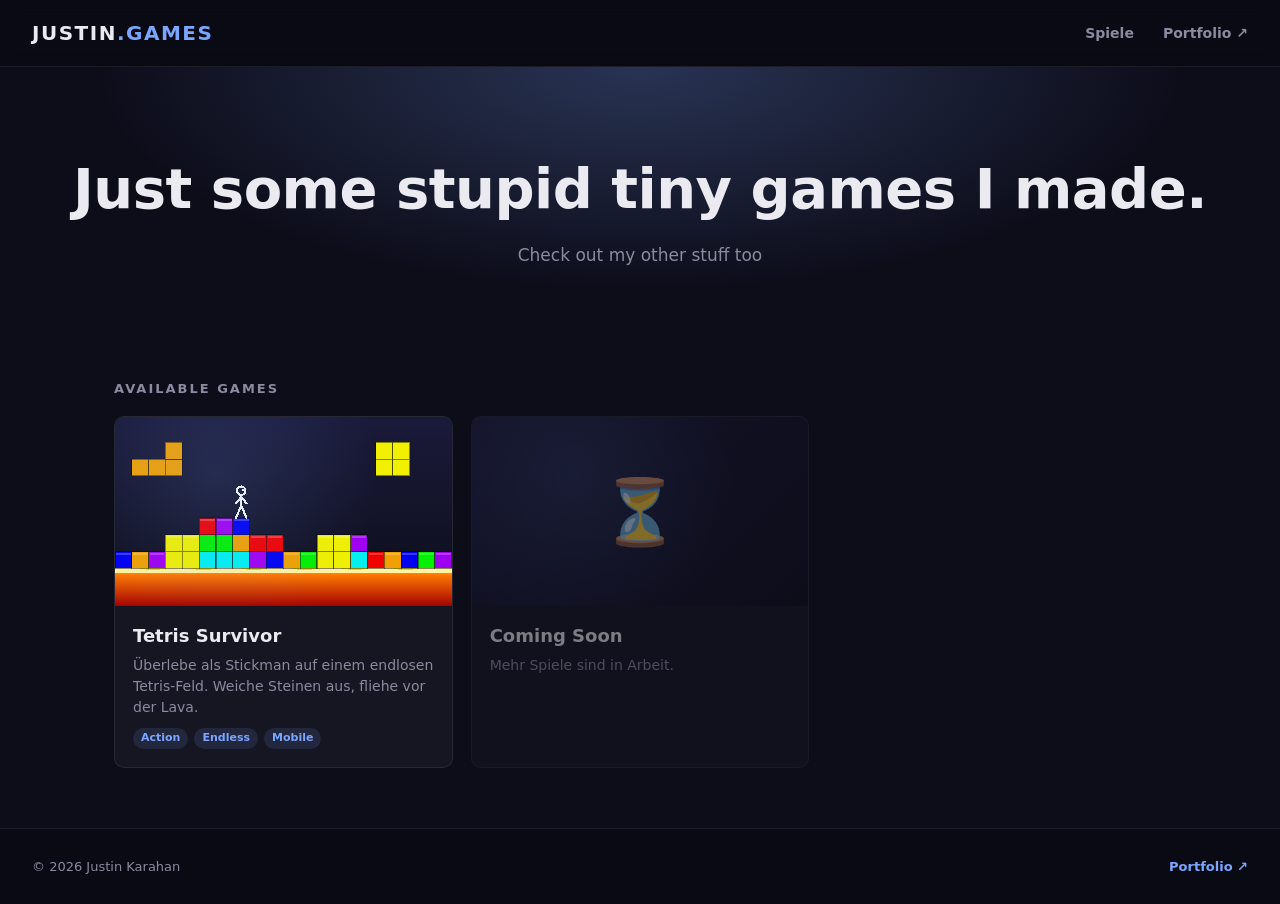
<file: index.html>
<!DOCTYPE html>
<html lang="de">
<head>
<meta charset="utf-8">
<meta name="viewport" content="width=device-width, initial-scale=1">
<title>Justin's Game Launcher</title>
<link rel="stylesheet" href="styles.css">
<script src="config.js"></script>
</head>
<body>

<header>
  <a href="./" class="brand">JUSTIN<span>.GAMES</span></a>
  <nav>
    <a href="#games">Spiele</a>
    <a id="portfolioHeader" href="#" target="_blank" rel="noopener">Portfolio ↗</a>
  </nav>
</header>

<section class="hero">
  <h1>Just some stupid tiny games I made.</h1>
  <p>Check out my other stuff too</p>
</section>

<main>
  <div class="section-title" id="games">Available games</div>
  <div class="games">
    <a class="game-card" href="games/tetris-survivor/index.html">
      <div class="thumb">
        <svg viewBox="0 0 320 180" xmlns="http://www.w3.org/2000/svg" preserveAspectRatio="xMidYMid slice" shape-rendering="crispEdges">
          <defs>
            <linearGradient id="bg" x1="0" y1="0" x2="0" y2="1">
              <stop offset="0%" stop-color="#1a1a3a"/>
              <stop offset="100%" stop-color="#0d0d1a"/>
            </linearGradient>
            <linearGradient id="lava" x1="0" y1="0" x2="0" y2="1">
              <stop offset="0%" stop-color="#ffea00"/>
              <stop offset="15%" stop-color="#ff7a00"/>
              <stop offset="100%" stop-color="#a30000"/>
            </linearGradient>
          </defs>
          <rect width="320" height="180" fill="url(#bg)"/>

          <!-- Lava am unteren Rand -->
          <rect x="0" y="144" width="320" height="36" fill="url(#lava)"/>
          <path d="M0,144 Q12,141 24,144 T48,144 T72,144 T96,144 T120,144 T144,144 T168,144 T192,144 T216,144 T240,144 T264,144 T288,144 T312,144 L320,144 L320,148 L0,148 Z" fill="#fff2a0"/>

          <!-- Tetris-Terrain -->
          <g stroke="rgba(0,0,0,0.45)" stroke-width="1">
            <rect x="0"   y="128" width="16" height="16" fill="#0000f0"/>
            <rect x="16"  y="128" width="16" height="16" fill="#f0a000"/>
            <rect x="32"  y="128" width="16" height="16" fill="#a000f0"/>
            <rect x="48"  y="128" width="16" height="16" fill="#f0f000"/>
            <rect x="48"  y="112" width="16" height="16" fill="#f0f000"/>
            <rect x="64"  y="128" width="16" height="16" fill="#f0f000"/>
            <rect x="64"  y="112" width="16" height="16" fill="#f0f000"/>
            <rect x="80"  y="128" width="16" height="16" fill="#00f0f0"/>
            <rect x="80"  y="112" width="16" height="16" fill="#00f000"/>
            <rect x="80"  y="96"  width="16" height="16" fill="#f00000"/>
            <rect x="96"  y="128" width="16" height="16" fill="#00f0f0"/>
            <rect x="96"  y="112" width="16" height="16" fill="#00f000"/>
            <rect x="96"  y="96"  width="16" height="16" fill="#a000f0"/>
            <rect x="112" y="128" width="16" height="16" fill="#00f0f0"/>
            <rect x="112" y="112" width="16" height="16" fill="#f0a000"/>
            <rect x="112" y="96"  width="16" height="16" fill="#0000f0"/>
            <rect x="128" y="128" width="16" height="16" fill="#a000f0"/>
            <rect x="128" y="112" width="16" height="16" fill="#f00000"/>
            <rect x="144" y="128" width="16" height="16" fill="#0000f0"/>
            <rect x="144" y="112" width="16" height="16" fill="#f00000"/>
            <rect x="160" y="128" width="16" height="16" fill="#f0a000"/>
            <rect x="176" y="128" width="16" height="16" fill="#00f000"/>
            <rect x="192" y="128" width="16" height="16" fill="#f0f000"/>
            <rect x="192" y="112" width="16" height="16" fill="#f0f000"/>
            <rect x="208" y="128" width="16" height="16" fill="#f0f000"/>
            <rect x="208" y="112" width="16" height="16" fill="#f0f000"/>
            <rect x="224" y="128" width="16" height="16" fill="#00f0f0"/>
            <rect x="224" y="112" width="16" height="16" fill="#a000f0"/>
            <rect x="240" y="128" width="16" height="16" fill="#f00000"/>
            <rect x="256" y="128" width="16" height="16" fill="#f0a000"/>
            <rect x="272" y="128" width="16" height="16" fill="#0000f0"/>
            <rect x="288" y="128" width="16" height="16" fill="#00f000"/>
            <rect x="304" y="128" width="16" height="16" fill="#a000f0"/>
          </g>

          <!-- Highlights oben auf jedem Block -->
          <g fill="rgba(255,255,255,0.22)">
            <rect x="1"   y="129" width="14" height="2"/>
            <rect x="17"  y="129" width="14" height="2"/>
            <rect x="33"  y="129" width="14" height="2"/>
            <rect x="49"  y="113" width="14" height="2"/>
            <rect x="65"  y="113" width="14" height="2"/>
            <rect x="81"  y="97"  width="14" height="2"/>
            <rect x="97"  y="97"  width="14" height="2"/>
            <rect x="113" y="97"  width="14" height="2"/>
            <rect x="129" y="113" width="14" height="2"/>
            <rect x="145" y="113" width="14" height="2"/>
            <rect x="161" y="129" width="14" height="2"/>
            <rect x="177" y="129" width="14" height="2"/>
            <rect x="193" y="113" width="14" height="2"/>
            <rect x="209" y="113" width="14" height="2"/>
            <rect x="225" y="113" width="14" height="2"/>
            <rect x="241" y="129" width="14" height="2"/>
            <rect x="257" y="129" width="14" height="2"/>
            <rect x="273" y="129" width="14" height="2"/>
            <rect x="289" y="129" width="14" height="2"/>
            <rect x="305" y="129" width="14" height="2"/>
          </g>

          <!-- Fallender L-Stein oben links -->
          <g stroke="rgba(0,0,0,0.45)" stroke-width="1">
            <rect x="16" y="40" width="16" height="16" fill="#f0a000"/>
            <rect x="32" y="40" width="16" height="16" fill="#f0a000"/>
            <rect x="48" y="40" width="16" height="16" fill="#f0a000"/>
            <rect x="48" y="24" width="16" height="16" fill="#f0a000"/>
          </g>

          <!-- Fallender O-Stein oben rechts -->
          <g stroke="rgba(0,0,0,0.45)" stroke-width="1">
            <rect x="248" y="24" width="16" height="16" fill="#f0f000"/>
            <rect x="264" y="24" width="16" height="16" fill="#f0f000"/>
            <rect x="248" y="40" width="16" height="16" fill="#f0f000"/>
            <rect x="264" y="40" width="16" height="16" fill="#f0f000"/>
          </g>

          <!-- Stickman steht auf Spitze des Stapels -->
          <g stroke="#f1f5f9" stroke-width="2" stroke-linecap="round" fill="none">
            <line x1="120" y1="84" x2="115" y2="96"/>
            <line x1="120" y1="84" x2="125" y2="96"/>
            <line x1="120" y1="84" x2="120" y2="76"/>
            <line x1="120" y1="76" x2="115" y2="82"/>
            <line x1="120" y1="76" x2="125" y2="82"/>
            <circle cx="120" cy="70" r="4"/>
          </g>
          <circle cx="121.5" cy="69.5" r="1.2" fill="#f1f5f9"/>
        </svg>
      </div>
      <div class="body">
        <h3>Tetris Survivor</h3>
        <p>Überlebe als Stickman auf einem endlosen Tetris-Feld. Weiche Steinen aus, fliehe vor der Lava.</p>
        <div class="tags">
          <span class="tag">Action</span>
          <span class="tag">Endless</span>
          <span class="tag">Mobile</span>
        </div>
      </div>
    </a>

    <div class="game-card coming-soon">
      <div class="thumb">⏳</div>
      <div class="body">
        <h3>Coming Soon</h3>
        <p>Mehr Spiele sind in Arbeit.</p>
      </div>
    </div>
  </div>
</main>

<footer>
  <div>© <span id="year"></span> Justin Karahan</div>
  <div>
    <a id="portfolioFooter" href="#" target="_blank" rel="noopener">Portfolio ↗</a>
  </div>
</footer>

<script>
  document.getElementById('year').textContent = new Date().getFullYear();
  const cfg = window.LAUNCHER_CONFIG || {};
  const url = cfg.PORTFOLIO_URL || '#';
  document.getElementById('portfolioHeader').href = url;
  document.getElementById('portfolioFooter').href = url;
</script>

</body>
</html>
</file>
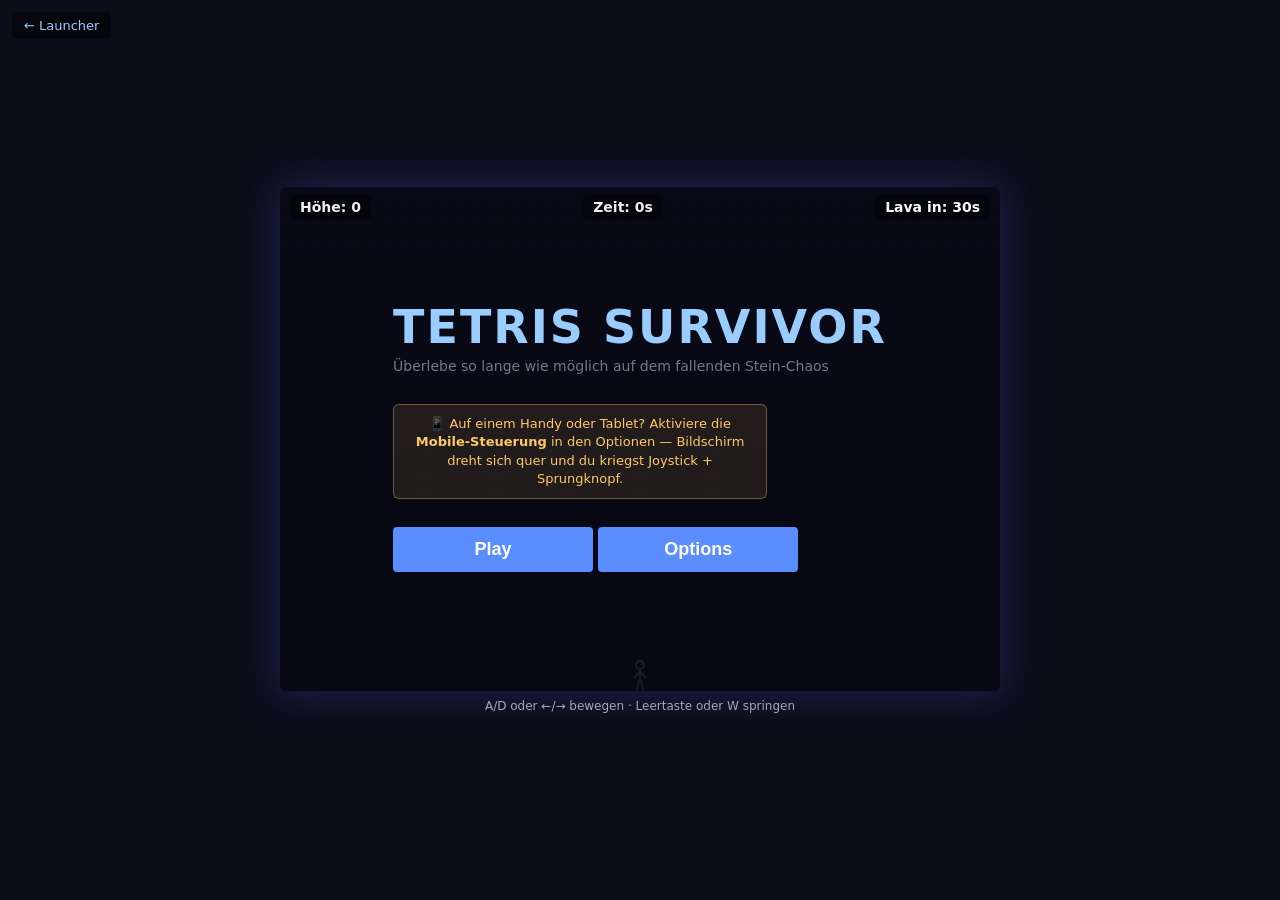
<file: games/tetris-survivor/index.html>
<!DOCTYPE html>
<html lang="de">
<head>
<meta charset="utf-8">
<meta name="viewport" content="width=device-width, initial-scale=1, user-scalable=no">
<title>Tetris Survivor</title>
<script src="../../config.js"></script>
<style>
  html, body { margin:0; padding:0; background:#0d0d1a; color:#eee; font-family: -apple-system, system-ui, sans-serif; overflow:hidden; height:100%; }
  body { display:flex; align-items:center; justify-content:center; flex-direction:column; }
  #wrap { position:relative; }
  canvas { display:block; background:#13132a; box-shadow:0 0 40px rgba(80,120,255,0.25); border-radius:6px; image-rendering: pixelated; }
  #hud { position:absolute; top:8px; left:10px; right:10px; display:flex; justify-content:space-between; font-size:14px; font-weight:600; text-shadow:0 1px 2px #000; pointer-events:none; }
  #hud .stat { background:rgba(0,0,0,0.4); padding:4px 10px; border-radius:4px; }
  #over { position:absolute; inset:0; display:none; align-items:center; justify-content:center; flex-direction:column; background:rgba(0,0,0,0.85); border-radius:6px; padding:20px; box-sizing:border-box; overflow:auto; }
  #over.show { display:flex; }
  #over h1 { font-size:38px; margin:6px 0; color:#ff5577; }
  #over p { font-size:16px; margin:3px 0; }
  button { margin-top:10px; padding:9px 20px; font-size:14px; font-weight:600; cursor:pointer; background:#5a8dff; color:#fff; border:none; border-radius:4px; }
  button:hover { background:#7aa6ff; }
  #help { margin-top:8px; font-size:12px; color:#aab; }
  #backLink { position:fixed; top:12px; left:12px; color:#9cf; text-decoration:none; font-size:13px; background:rgba(0,0,0,0.5); padding:6px 12px; border-radius:4px; z-index:100; }
  #backLink:hover { color:#fff; background:rgba(0,0,0,0.7); }
  .boardStatus { font-size:11px; color:#778; margin-top:4px; text-align:center; }
  .boardStatus.online { color:#7af; }
  .boardStatus.offline { color:#fa5; }
  #nameForm { display:none; margin:8px 0; }
  #nameForm input { padding:6px 10px; font-size:14px; border-radius:4px; border:1px solid #444; background:#1c1c30; color:#fff; }
  .boards { display:flex; gap:18px; margin-top:14px; }
  .board { background:rgba(255,255,255,0.05); border-radius:6px; padding:10px 14px; min-width:230px; }
  .board h3 { margin:0 0 6px 0; font-size:14px; color:#9cf; letter-spacing:0.5px; text-transform:uppercase; }
  .board table { border-collapse:collapse; font-size:12px; width:100%; }
  .board td { padding:2px 6px; }
  .board tr.you td { color:#ffd166; font-weight:700; }
  .board td.rank { color:#888; width:18px; text-align:right; }
  .board td.score { text-align:right; color:#7af; font-variant-numeric: tabular-nums; }
  .board td.date { color:#778; font-size:11px; text-align:right; }
  /* Start- und Optionsmenü */
  #menu { position:absolute; inset:0; display:flex; align-items:center; justify-content:center; flex-direction:column; background:rgba(8,8,20,0.92); border-radius:6px; padding:30px; box-sizing:border-box; }
  #menu.hide { display:none; }
  #menu h1 { font-size:46px; margin:0 0 4px 0; color:#9cf; letter-spacing:2px; }
  #menu .subtitle { color:#778; margin-bottom:30px; font-size:14px; }
  #menu .menuBtn { width:200px; padding:12px 24px; font-size:18px; margin:6px 0; }
  #optionsPane { display:none; flex-direction:column; align-items:center; }
  #optionsPane.show { display:flex; }
  #menuMain.hide { display:none; }
  .opt { display:flex; align-items:center; gap:10px; margin:8px 0; font-size:15px; }
  .opt input[type=checkbox] { width:18px; height:18px; cursor:pointer; }
  /* Mobile-Steuerung */
  #mobileControls { position:absolute; inset:0; pointer-events:none; display:none; }
  #mobileControls.show { display:block; }
  #joystick { position:absolute; bottom:20px; left:20px; width:120px; height:120px; border-radius:50%; background:rgba(255,255,255,0.08); border:2px solid rgba(255,255,255,0.18); pointer-events:auto; touch-action:none; }
  #joyKnob { position:absolute; left:50%; top:50%; width:54px; height:54px; margin-left:-27px; margin-top:-27px; border-radius:50%; background:rgba(120,170,255,0.55); border:2px solid rgba(255,255,255,0.4); pointer-events:none; }
  #jumpBtn { position:absolute; bottom:30px; right:30px; width:100px; height:100px; border-radius:50%; background:rgba(255,180,80,0.35); border:3px solid rgba(255,200,100,0.7); color:#fff; font-size:36px; display:flex; align-items:center; justify-content:center; pointer-events:auto; touch-action:none; user-select:none; font-weight:700; }
  #jumpBtn:active, #jumpBtn.active { background:rgba(255,180,80,0.65); }
  /* Mobile-Hint im Startscreen */
  .mobile-hint { background:rgba(255,200,100,0.10); border:1px solid rgba(255,200,100,0.35); color:#ffc864; padding:10px 16px; border-radius:6px; margin:0 0 22px 0; font-size:13px; max-width:340px; text-align:center; line-height:1.4; }
  /* Mobile-Layout: Canvas füllt die Höhe, Controls liegen im Totraum links/rechts */
  body.mobile-mode { height:100vh; height:100dvh; overflow:hidden; }
  body.mobile-mode #wrap { position:fixed; inset:0; width:auto; display:flex; align-items:center; justify-content:center; }
  body.mobile-mode canvas { display:block; box-shadow:none; border-radius:0; }
  body.mobile-mode #help { display:none; }
  body.mobile-mode #backLink { top:6px; left:6px; font-size:11px; padding:4px 8px; }
  body.mobile-mode #mobileControls { position:fixed; inset:0; pointer-events:none; z-index:60; }
  body.mobile-mode #joystick { width:110px; height:110px; bottom:14px; left:14px; }
  body.mobile-mode #jumpBtn { width:90px; height:90px; bottom:18px; right:18px; }
  body.mobile-mode #menu { padding:16px; }
  body.mobile-mode #menu h1 { font-size:30px; margin:0; }
  body.mobile-mode #menu .subtitle { margin-bottom:14px; }
  body.mobile-mode .mobile-hint { font-size:12px; padding:8px 12px; margin-bottom:14px; }
  body.mobile-mode #menu .menuBtn { width:160px; padding:8px 18px; font-size:15px; margin:4px 0; }
</style>
</head>
<body>
<a id="backLink" href="../../index.html">← Launcher</a>
<div id="wrap">
  <canvas id="game"></canvas>
  <div id="mobileControls">
    <div id="joystick"><div id="joyKnob"></div></div>
    <div id="jumpBtn">⤴</div>
  </div>
  <div id="menu">
    <div id="menuMain">
      <h1>TETRIS SURVIVOR</h1>
      <div class="subtitle">Überlebe so lange wie möglich auf dem fallenden Stein-Chaos</div>
      <div class="mobile-hint">📱 Auf einem Handy oder Tablet? Aktiviere die <b>Mobile-Steuerung</b> in den Optionen — Bildschirm dreht sich quer und du kriegst Joystick + Sprungknopf.</div>
      <button class="menuBtn" id="btnPlay">Play</button>
      <button class="menuBtn" id="btnOptions">Options</button>
    </div>
    <div id="optionsPane">
      <h1 style="font-size:32px;">Optionen</h1>
      <label class="opt"><input type="checkbox" id="optMobile"> Mobile-Steuerung (Joystick + Sprungknopf)</label>
      <button class="menuBtn" id="btnBack">Zurück</button>
    </div>
  </div>
  <div id="hud">
    <div class="stat">Höhe: <span id="height">0</span></div>
    <div class="stat">Zeit: <span id="time">0</span>s</div>
    <div class="stat" id="lavaStat">Lava in: 30s</div>
  </div>
  <div id="over">
    <h1 id="overTitle">Zerquetscht!</h1>
    <p>Erreichte Höhe: <b><span id="finalHeight"></span></b> Blöcke</p>
    <p>Überlebt: <b><span id="finalTime"></span></b> Sekunden</p>
    <form id="nameForm" onsubmit="return saveName(event)">
      <p style="color:#ffd166;">Neuer Highscore! Name eingeben:</p>
      <input id="nameInput" maxlength="12" autocomplete="off" placeholder="Spielername" required>
      <button type="submit">Speichern</button>
    </form>
    <div class="boards">
      <div class="board">
        <h3>Top 10 — Höhe</h3>
        <table id="boardHeight"></table>
        <div class="boardStatus" id="statusHeight">Lade…</div>
      </div>
      <div class="board">
        <h3>Top 10 — Zeit</h3>
        <table id="boardTime"></table>
        <div class="boardStatus" id="statusTime">Lade…</div>
      </div>
    </div>
    <button onclick="location.reload()">Nochmal</button>
  </div>
</div>
<div id="help">A/D oder ←/→ bewegen · Leertaste oder W springen</div>
<script>
const COLS = 40;
const BLOCK = 18;
const ROWS_VISIBLE = 28;
const W = COLS * BLOCK;
const H = ROWS_VISIBLE * BLOCK;
const canvas = document.getElementById('game');
canvas.width = W; canvas.height = H;
const ctx = canvas.getContext('2d');

// World grid: y up, blocks at (col, row). Stored sparsely.
const grid = new Map();
const heights = new Array(COLS).fill(0); // first empty row in column

// Echte Tetrominos in allen Rotationen, mit Standardfarben.
// cells: [dx, dy] mit dy nach oben. Untere Reihe ist dy=0.
const COLORS = {
  I: '#00f0f0', // cyan
  O: '#f0f000', // gelb
  T: '#a000f0', // lila
  L: '#f0a000', // orange
  J: '#0000f0', // blau
  S: '#00f000', // grün
  Z: '#f00000', // rot
};
// Rotationen je Typ. Beim Ziehen aus dem Beutel wird zufällig eine Rotation gewählt.
const ROTATIONS = {
  I: [
    [[0,0],[1,0],[2,0],[3,0]],
    [[0,0],[0,1],[0,2],[0,3]],
  ],
  O: [
    [[0,0],[1,0],[0,1],[1,1]],
  ],
  T: [
    [[0,0],[1,0],[2,0],[1,1]],
    [[0,0],[0,1],[0,2],[1,1]],
    [[1,0],[0,1],[1,1],[2,1]],
    [[1,0],[1,1],[1,2],[0,1]],
  ],
  L: [
    [[0,0],[1,0],[2,0],[2,1]],
    [[0,0],[0,1],[0,2],[1,2]],
    [[0,0],[0,1],[1,1],[2,1]],
    [[0,0],[1,0],[1,1],[1,2]],
  ],
  J: [
    [[0,0],[1,0],[2,0],[0,1]],
    [[0,0],[1,0],[1,1],[1,2]],
    [[2,0],[0,1],[1,1],[2,1]],
    [[0,0],[0,1],[0,2],[1,0]],
  ],
  S: [
    [[0,0],[1,0],[1,1],[2,1]],
    [[1,0],[0,1],[1,1],[0,2]],
  ],
  Z: [
    [[1,0],[2,0],[0,1],[1,1]],
    [[0,0],[0,1],[1,1],[1,2]],
  ],
};
const PIECE_TYPES = ['I','O','T','L','J','S','Z'];

// 7-Bag: erst sind alle 7 Typen drin, gemischt; ist er leer, wird er neu gefüllt.
let bag = [];
function refillBag(){
  bag = PIECE_TYPES.slice();
  for(let i=bag.length-1;i>0;i--){
    const j = Math.floor(Math.random()*(i+1));
    [bag[i],bag[j]] = [bag[j],bag[i]];
  }
}
function drawFromBag(){
  if(bag.length === 0) refillBag();
  return bag.pop();
}
function makePiece(type, rotIdx){
  return { type, cells: ROTATIONS[type][rotIdx], color: COLORS[type] };
}

function pieceWidth(p){ let m=0; for(const c of p.cells) if(c[0]>m) m=c[0]; return m+1; }
function bottomProfile(p){
  const cols={};
  for(const [dx,dy] of p.cells){ if(cols[dx]===undefined||dy<cols[dx]) cols[dx]=dy; }
  return cols;
}

const falling = [];

// Reserved heights = current heights + landing footprint of falling pieces.
function reservedHeights(){
  const h = heights.slice();
  for(const fp of falling){
    for(const [dx,dy] of fp.piece.cells){
      const c = fp.x + dx;
      const top = fp.landY + dy + 1;
      if(top > h[c]) h[c] = top;
    }
  }
  return h;
}

function findPlacementForType(type){
  const rh = reservedHeights();
  const rots = ROTATIONS[type];
  // Zufällige Rotation
  const rotIdx = Math.floor(Math.random()*rots.length);
  const piece = makePiece(type, rotIdx);
  const w = pieceWidth(piece);
  const profile = bottomProfile(piece);

  // Für jede mögliche x-Position: Durchschnittshöhe der bedeckten Spalten.
  // Je niedriger, desto höher die Spawn-Wahrscheinlichkeit.
  const positions = [];
  let maxAvg = 0;
  for(let x=0; x<=COLS-w; x++){
    let sum = 0, count = 0;
    for(const k in profile){ sum += rh[x+(+k)]; count++; }
    const avg = sum/count;
    if(avg > maxAvg) maxAvg = avg;
    positions.push({ x, avg });
  }
  let total = 0;
  for(const p of positions){
    // Gewicht: kubisch in der Differenz zur höchsten Säule → starke Bevorzugung niedriger Spalten
    p.weight = Math.pow(maxAvg - p.avg + 1, 3);
    total += p.weight;
  }
  let r = Math.random()*total;
  let chosen = positions[0];
  for(const p of positions){
    r -= p.weight;
    if(r <= 0){ chosen = p; break; }
  }

  // landY = niedrigste Position, bei der keine Zelle in Terrain eindringt
  let landY = 0;
  for(const k in profile){
    const dx = +k;
    const need = rh[chosen.x+dx] - profile[dx];
    if(need > landY) landY = need;
  }
  return { piece, x: chosen.x, landY };
}

function spawnPiece(){
  const type = drawFromBag();
  const pl = findPlacementForType(type);
  // Spawn well above the highest visible point so it falls through view.
  const topY = Math.max(...heights.map((h,i)=>{
    let m = h;
    for(const fp of falling){
      for(const [dx,dy] of fp.piece.cells){
        if(fp.x+dx===i) m = Math.max(m, fp.landY+dy+1);
      }
    }
    return m;
  })) + 22;
  falling.push({
    piece: pl.piece,
    x: pl.x,
    y: topY,
    landY: pl.landY,
    speed: 0.09 + Math.random()*0.04 + difficultyBoost(),
  });
}

function difficultyBoost(){
  const t = (Date.now()-startTime)/1000;
  return Math.min(0.24, t/300);
}

// Stickman in pixel world coords. y up. y=0 is bottom of world.
const STICK_W = 11;
const STICK_H = 26;
const stick = { x: (COLS/2)*BLOCK, y: 0, vx:0, vy:0, onGround:false, walkPhase:0, facing:1 };

const keys = {};
let jumpQueued = false;
window.addEventListener('keydown', e => {
  const k = e.key.toLowerCase();
  if((k===' '||k==='w'||k==='arrowup') && !e.repeat) jumpQueued = true;
  keys[k] = true;
  if([' ','arrowleft','arrowright','arrowup','arrowdown'].includes(k)) e.preventDefault();
});
window.addEventListener('keyup', e => { keys[e.key.toLowerCase()] = false; });

let cameraY = 0;
let pieceCount = 3;
let gameOver = false;
let started = false;
let endElapsed = 0; // Sekunden bis zum Tod (eingefroren bei Game Over)
let maxHeight = 0;
let startTime = 0;
const LAVA_DELAY = 30; // Sekunden bis Lava erscheint
let lavaY = -200; // Welt-Pixel; startet außerhalb des Bildes

function topmostBlockY(){
  let maxH = 0;
  for(let i=0; i<COLS; i++) if(heights[i] > maxH) maxH = heights[i];
  return maxH * BLOCK;
}

function lavaSpeedAt(elapsed){
  const t = Math.max(0, elapsed - LAVA_DELAY);
  // Basis * 1.65 (vorher) * 1.4 (jetzt nochmal +40%) ≈ 2.31x ursprünglich
  const baseSpeed = (3 + Math.min(7, t/20)) * 5;
  // Wenn Lava sich dem obersten Block nähert: exponentiell ausbremsen.
  // Abstand > 10 Blöcke → volle Geschwindigkeit.
  // Abstand ≤ 5 Blöcke → komplett gestoppt.
  // Dazwischen kubische Abnahme.
  const distPx = topmostBlockY() - lavaY;
  const distBlocks = distPx / BLOCK;
  if(distBlocks >= 10) return baseSpeed;
  if(distBlocks <= 4) return 0;
  const factor = Math.pow((distBlocks - 5) / 5, 3);
  return baseSpeed * factor;
}

function setBlock(c,r,color){
  grid.set(c+','+r, color);
  if(r+1 > heights[c]) heights[c] = r+1;
}

function colTopAt(px){
  // Volle Stapelhöhe — für horizontale Wand-/Step-Up-Prüfung
  const lc = Math.floor((px - STICK_W/2)/BLOCK);
  const rc = Math.floor((px + STICK_W/2 - 0.01)/BLOCK);
  let m = 0;
  for(let c=lc;c<=rc;c++){
    if(c<0||c>=COLS) continue;
    m = Math.max(m, heights[c]*BLOCK);
  }
  return m;
}

// True, wenn die Spieler-Hitbox bei (nx, ny) tatsächlich einen Block überlappt.
// Höhle-bewusst — eine hohe `heights[]` über einer Höhle blockt nicht.
function isBlockedAt(nx, ny){
  const lc = Math.floor((nx - STICK_W/2)/BLOCK);
  const rc = Math.floor((nx + STICK_W/2 - 0.01)/BLOCK);
  const bottomRow = Math.floor((ny + 0.01)/BLOCK);
  const topRow = Math.floor((ny + STICK_H - 0.01)/BLOCK);
  for(let c=lc; c<=rc; c++){
    if(c<0||c>=COLS) continue;
    for(let r=bottomRow; r<=topRow; r++){
      if(grid.has(c+','+r)) return true;
    }
  }
  return false;
}

// Höhle-bewusster Boden: höchster Block-Top, der ≤ Spielerfüße liegt.
// So teleportiert ein neu gelandeter Stein über dem Spieler nicht den Spieler hoch.
function groundUnderAt(px){
  const lc = Math.floor((px - STICK_W/2)/BLOCK);
  const rc = Math.floor((px + STICK_W/2 - 0.01)/BLOCK);
  let m = 0;
  // refRow = höchste Reihe, deren Oberkante ≤ stick.y (mit 2 px Toleranz)
  const refRow = Math.floor((stick.y + 2) / BLOCK) - 1;
  for(let c=lc;c<=rc;c++){
    if(c<0||c>=COLS) continue;
    const startR = Math.min(heights[c] - 1, refRow);
    for(let r=startR; r>=0; r--){
      if(grid.has(c+','+r)){
        const top = (r+1)*BLOCK;
        if(top > m) m = top;
        break;
      }
    }
  }
  return m;
}

// Niedrigste Block-Unterkante (in Pixeln) oberhalb von fromY in den Spalten unter dem Stickman
function ceilingAt(px, fromY){
  const lc = Math.floor((px - STICK_W/2)/BLOCK);
  const rc = Math.floor((px + STICK_W/2 - 0.01)/BLOCK);
  let m = Infinity;
  const startRow = Math.max(0, Math.floor(fromY / BLOCK));
  for(let c=lc;c<=rc;c++){
    if(c<0||c>=COLS) continue;
    for(let r=startRow; r<startRow+40; r++){
      if(grid.has(c+','+r)){
        const bottom = r*BLOCK;
        if(bottom < m) m = bottom;
        break;
      }
    }
  }
  return m;
}

// Decke durch fallende (noch nicht gelandete) Steine — kein Durchspringen mehr.
function fallingPieceCeilingAt(px, fromY){
  const sL = px - STICK_W/2;
  const sR = px + STICK_W/2;
  let m = Infinity;
  for(const fp of falling){
    for(const [dx,dy] of fp.piece.cells){
      const bx = fp.x + dx;
      const bL = bx*BLOCK, bR = (bx+1)*BLOCK;
      if(sL < bR && sR > bL){
        const bottom = (fp.y + dy) * BLOCK;
        if(bottom >= fromY && bottom < m) m = bottom;
      }
    }
  }
  return m;
}

function update(dt){
  if(!started || gameOver) return;
  const elapsed = (Date.now()-startTime)/1000;
  endElapsed = elapsed;
  pieceCount = Math.min(14, 3 + Math.floor(elapsed/9));
  while(falling.length < pieceCount) spawnPiece();

  // Lava
  if(elapsed > LAVA_DELAY){
    lavaY += lavaSpeedAt(elapsed) * dt;
  }
  if(stick.y < lavaY){
    gameOver = true;
    onGameOver('lava');
  }

  let move = 0;
  if(keys['a']||keys['arrowleft']) move -= 1;
  if(keys['d']||keys['arrowright']) move += 1;
  // Mobile-Joystick (überschreibt Tastatur, falls aktiv)
  if(joyActive){
    move = Math.max(-1, Math.min(1, joyValue));
  }
  if(move!==0) stick.facing = move > 0 ? 1 : -1;

  stick.vy -= 1400 * dt;

  // Horizontal mit höhle-bewusster Kollision + Step-Up um max. 1 Block
  const speed = 130;
  let nx = stick.x + move*speed*dt;
  nx = Math.max(STICK_W/2, Math.min(W - STICK_W/2, nx));
  if(!isBlockedAt(nx, stick.y)){
    stick.x = nx;
  } else if(stick.onGround){
    // Versuche bis zu BLOCK+2 px hoch zu treten; springe zur nächsten freien Position
    let stepped = false;
    for(let lift=2; lift<=BLOCK+2; lift++){
      if(!isBlockedAt(nx, stick.y + lift)){
        stick.x = nx;
        stick.y += lift;
        stick.vy = 0;
        stepped = true;
        break;
      }
    }
  }

  // Vertical
  let ny = stick.y + stick.vy * dt;
  // Decken-Hitbox: gelandete Blöcke + fallende Steine (kein Cheesen durch Springen)
  if(stick.vy > 0){
    const ceilStatic = ceilingAt(stick.x, stick.y + STICK_H);
    const ceilFalling = fallingPieceCeilingAt(stick.x, stick.y + STICK_H);
    const ceil = Math.min(ceilStatic, ceilFalling);
    if(ny + STICK_H > ceil){
      ny = ceil - STICK_H;
      stick.vy = 0;
    }
  }
  const ground = groundUnderAt(stick.x);
  if(ny <= ground){
    ny = ground;
    stick.vy = 0;
    stick.onGround = true;
  } else {
    stick.onGround = false;
  }
  stick.y = ny;

  if(stick.onGround && jumpQueued){
    stick.vy = 470;
    stick.onGround = false;
  }
  jumpQueued = false;

  if(move!==0 && stick.onGround) stick.walkPhase += dt * 14;

  // Falling pieces
  for(const fp of falling){
    fp.y -= fp.speed * 60 * dt;
    if(fp.y <= fp.landY){
      fp.y = fp.landY;
      // Crush check: AABB plus "Block landet direkt über dir".
      // Hitbox horizontal leicht verkleinert, damit Kantenberührungen nicht töten.
      // Crush-Hitbox um 10% kleiner pro Achse für mehr Forgiveness
      const CRUSH_PAD_X = 3.55;
      const CRUSH_PAD_Y = 2.2;
      const sL = stick.x - STICK_W/2 + CRUSH_PAD_X;
      const sR = stick.x + STICK_W/2 - CRUSH_PAD_X;
      const sB = stick.y + CRUSH_PAD_Y;
      const sT = stick.y + STICK_H - CRUSH_PAD_Y;
      // "Right above" = die Block-Unterkante sitzt nahe über dem Kopf,
      // ohne dass es noch eine Block-Höhe Spielraum gibt.
      const ABOVE_KILL_RANGE = BLOCK; // 1 Block oberhalb zählt noch als direkt darüber
      for(const [dx,dy] of fp.piece.cells){
        const bx = fp.x + dx, by = fp.landY + dy;
        const bL = bx*BLOCK, bR = (bx+1)*BLOCK, bB = by*BLOCK, bT = (by+1)*BLOCK;
        const horizontalOverlap = sL < bR && sR > bL;
        const aabbOverlap = horizontalOverlap && sB < bT && sT > bB;
        const directlyAbove = horizontalOverlap && bB >= sT && bB - sT <= ABOVE_KILL_RANGE;
        if(aabbOverlap || directlyAbove){
          if(!gameOver){ gameOver = true; onGameOver('crush'); }
        }
      }
      for(const [dx,dy] of fp.piece.cells){
        setBlock(fp.x+dx, fp.landY+dy, fp.piece.color);
      }
      fp._done = true;
    }
  }
  for(let i=falling.length-1;i>=0;i--) if(falling[i]._done) falling.splice(i,1);

  // Track maximale Höhe
  const curH = Math.floor(stick.y/BLOCK);
  if(curH > maxHeight) maxHeight = curH;

  // Camera
  const target = Math.max(0, stick.y - H*0.32 - 4*BLOCK);
  cameraY += (target - cameraY) * Math.min(1, dt*4);

  if(stick.y + STICK_H < cameraY - 50){
    if(!gameOver){ gameOver = true; onGameOver('fall'); }
  }
}

function drawStickman(px, py){
  const cx = px;
  const feetY = py;
  const hipY = feetY - 12;
  const shoulderY = feetY - 20;
  const headCenterY = feetY - 26;
  const phase = stick.walkPhase;
  const air = !stick.onGround;
  const legSwing = air ? 4 : Math.sin(phase)*5;
  const armSwing = air ? -5 : -Math.sin(phase)*5;

  ctx.strokeStyle = '#f1f5f9';
  ctx.lineWidth = 2;
  ctx.lineCap = 'round';
  // legs
  ctx.beginPath();
  ctx.moveTo(cx, hipY); ctx.lineTo(cx - legSwing, feetY);
  ctx.moveTo(cx, hipY); ctx.lineTo(cx + legSwing, feetY);
  ctx.stroke();
  // body
  ctx.beginPath(); ctx.moveTo(cx, hipY); ctx.lineTo(cx, shoulderY); ctx.stroke();
  // arms
  ctx.beginPath();
  ctx.moveTo(cx, shoulderY); ctx.lineTo(cx - armSwing, shoulderY + 6);
  ctx.moveTo(cx, shoulderY); ctx.lineTo(cx + armSwing, shoulderY + 6);
  ctx.stroke();
  // head
  ctx.beginPath();
  ctx.arc(cx, headCenterY, 4, 0, Math.PI*2);
  ctx.stroke();
  ctx.fillStyle = '#f1f5f9';
  ctx.beginPath(); ctx.arc(cx + stick.facing*1.5, headCenterY - 0.5, 1.1, 0, Math.PI*2); ctx.fill();
}

function worldToScreenY(worldYpx){
  return H - (worldYpx - cameraY);
}

function render(){
  // Background
  const grad = ctx.createLinearGradient(0,0,0,H);
  grad.addColorStop(0,'#1a1a3a');
  grad.addColorStop(1,'#0d0d1a');
  ctx.fillStyle = grad;
  ctx.fillRect(0,0,W,H);

  // Faint grid
  ctx.strokeStyle = 'rgba(255,255,255,0.04)';
  ctx.lineWidth = 1;
  const startRow = Math.floor(cameraY / BLOCK);
  for(let r=startRow; r<startRow+ROWS_VISIBLE+2; r++){
    const sy = worldToScreenY(r*BLOCK);
    ctx.beginPath(); ctx.moveTo(0,sy); ctx.lineTo(W,sy); ctx.stroke();
  }
  for(let c=0;c<=COLS;c++){
    const sx = c*BLOCK;
    ctx.beginPath(); ctx.moveTo(sx,0); ctx.lineTo(sx,H); ctx.stroke();
  }

  // Placed blocks
  for(let c=0;c<COLS;c++){
    for(let r=startRow; r<startRow+ROWS_VISIBLE+2; r++){
      const k = c+','+r;
      if(grid.has(k)){
        const sy = worldToScreenY(r*BLOCK) - BLOCK;
        const col = grid.get(k);
        ctx.fillStyle = col;
        ctx.fillRect(c*BLOCK, sy, BLOCK, BLOCK);
        ctx.fillStyle = 'rgba(255,255,255,0.22)';
        ctx.fillRect(c*BLOCK+1, sy+1, BLOCK-2, 2);
        ctx.fillStyle = 'rgba(0,0,0,0.25)';
        ctx.fillRect(c*BLOCK+1, sy+BLOCK-3, BLOCK-2, 2);
        ctx.strokeStyle = 'rgba(0,0,0,0.4)';
        ctx.strokeRect(c*BLOCK+0.5, sy+0.5, BLOCK-1, BLOCK-1);
      }
    }
  }

  // Landing shadows
  for(const fp of falling){
    ctx.fillStyle = 'rgba(255,255,255,0.07)';
    for(const [dx,dy] of fp.piece.cells){
      const bx = fp.x + dx, by = fp.landY + dy;
      const sy = worldToScreenY(by*BLOCK) - BLOCK;
      ctx.fillRect(bx*BLOCK+1, sy+1, BLOCK-2, BLOCK-2);
    }
  }

  // Falling pieces
  for(const fp of falling){
    for(const [dx,dy] of fp.piece.cells){
      const bx = fp.x + dx;
      const by = fp.y + dy;
      const sy = worldToScreenY(by*BLOCK) - BLOCK;
      ctx.fillStyle = fp.piece.color;
      ctx.fillRect(bx*BLOCK, sy, BLOCK, BLOCK);
      ctx.fillStyle = 'rgba(255,255,255,0.3)';
      ctx.fillRect(bx*BLOCK+1, sy+1, BLOCK-2, 2);
      ctx.fillStyle = 'rgba(0,0,0,0.3)';
      ctx.fillRect(bx*BLOCK+1, sy+BLOCK-3, BLOCK-2, 2);
      ctx.strokeStyle = 'rgba(0,0,0,0.45)';
      ctx.strokeRect(bx*BLOCK+0.5, sy+0.5, BLOCK-1, BLOCK-1);
    }
  }

  // Stickman
  drawStickman(stick.x, worldToScreenY(stick.y));

  // Lava
  const lavaScreenY = worldToScreenY(lavaY);
  if(lavaScreenY < H + 40){
    const top = Math.max(0, lavaScreenY);
    const lg = ctx.createLinearGradient(0, top, 0, H);
    lg.addColorStop(0, '#ffea00');
    lg.addColorStop(0.15, '#ff7a00');
    lg.addColorStop(1, '#a30000');
    ctx.fillStyle = lg;
    ctx.fillRect(0, top, W, H - top);
    // Wellige Oberkante
    if(top > 0){
      ctx.fillStyle = '#fff2a0';
      const t = performance.now()/200;
      ctx.beginPath();
      ctx.moveTo(0, top);
      for(let x=0; x<=W; x+=8){
        const wave = Math.sin(x*0.05 + t) * 2 + Math.sin(x*0.13 + t*1.5) * 1.2;
        ctx.lineTo(x, top + wave - 1);
      }
      ctx.lineTo(W, top + 4);
      ctx.lineTo(0, top + 4);
      ctx.closePath();
      ctx.fill();
    }
  }

  // HUD update
  const elapsed = !started ? 0 : (gameOver ? endElapsed : (Date.now()-startTime)/1000);
  document.getElementById('height').textContent = Math.floor(stick.y/BLOCK);
  document.getElementById('time').textContent = Math.floor(elapsed);
  const lavaStat = document.getElementById('lavaStat');
  if(elapsed < LAVA_DELAY){
    lavaStat.textContent = 'Lava in: ' + Math.ceil(LAVA_DELAY - elapsed) + 's';
    lavaStat.style.color = '#fff';
  } else {
    const dist = Math.max(0, Math.floor((stick.y - lavaY)/BLOCK));
    lavaStat.textContent = 'Lava: ' + dist + ' Blöcke entfernt';
    lavaStat.style.color = dist < 5 ? '#ff5577' : '#ffaa55';
  }
}

// === Mobile-Steuerung ===
let joyActive = false;
let joyValue = 0;
let joyTouchId = null;
const joystickEl = document.getElementById('joystick');
const joyKnobEl = document.getElementById('joyKnob');
const jumpBtnEl = document.getElementById('jumpBtn');

function setJoyKnob(dx){
  const max = 40;
  const clamped = Math.max(-max, Math.min(max, dx));
  joyKnobEl.style.transform = 'translate('+clamped+'px, 0)';
}
joystickEl.addEventListener('pointerdown', e => {
  if(joyTouchId !== null) return;
  joyTouchId = e.pointerId;
  joystickEl.setPointerCapture(e.pointerId);
  joyActive = true;
  const rect = joystickEl.getBoundingClientRect();
  const cx = rect.left + rect.width/2;
  const dx = e.clientX - cx;
  joyValue = Math.max(-1, Math.min(1, dx/40));
  setJoyKnob(dx);
  e.preventDefault();
});
joystickEl.addEventListener('pointermove', e => {
  if(e.pointerId !== joyTouchId) return;
  const rect = joystickEl.getBoundingClientRect();
  const cx = rect.left + rect.width/2;
  const dx = e.clientX - cx;
  joyValue = Math.max(-1, Math.min(1, dx/40));
  setJoyKnob(dx);
});
function endJoy(e){
  if(e.pointerId !== joyTouchId) return;
  joyTouchId = null;
  joyActive = false;
  joyValue = 0;
  setJoyKnob(0);
}
joystickEl.addEventListener('pointerup', endJoy);
joystickEl.addEventListener('pointercancel', endJoy);

let jumpBtnHeld = false;
jumpBtnEl.addEventListener('pointerdown', e => {
  if(!jumpBtnHeld){
    jumpBtnHeld = true;
    jumpQueued = true;
    jumpBtnEl.classList.add('active');
  }
  e.preventDefault();
});
function endJump(e){
  jumpBtnHeld = false;
  jumpBtnEl.classList.remove('active');
}
jumpBtnEl.addEventListener('pointerup', endJump);
jumpBtnEl.addEventListener('pointercancel', endJump);
jumpBtnEl.addEventListener('pointerleave', endJump);

// === Optionen ===
const OPT_KEY = 'tetrisSurvivorOpts_v1';
function loadOpts(){
  try { return JSON.parse(localStorage.getItem(OPT_KEY)) || {}; } catch(e){ return {}; }
}
function saveOpts(o){ localStorage.setItem(OPT_KEY, JSON.stringify(o)); }
let opts = loadOpts();
const optMobileEl = document.getElementById('optMobile');
const mobileControlsEl = document.getElementById('mobileControls');
function applyOpts(){
  if(opts.mobile){
    mobileControlsEl.classList.add('show');
    document.body.classList.add('mobile-mode');
  } else {
    mobileControlsEl.classList.remove('show');
    document.body.classList.remove('mobile-mode');
  }
  optMobileEl.checked = !!opts.mobile;
  updateLayout();
}

function updateLayout(){
  if(opts.mobile){
    const vw = window.innerWidth;
    const vh = window.innerHeight;
    // Totraum für Joystick (links) + Sprungknopf (rechts), ca. 130 px je Seite
    const controlSpace = 260;
    const maxW = Math.max(200, vw - controlSpace);
    const aspect = W / H;
    let scale;
    if(maxW / aspect <= vh){
      scale = maxW / W;
    } else {
      scale = vh / H;
    }
    canvas.style.width = (W * scale) + 'px';
    canvas.style.height = (H * scale) + 'px';
  } else {
    canvas.style.width = '';
    canvas.style.height = '';
  }
}
window.addEventListener('resize', updateLayout);
window.addEventListener('orientationchange', updateLayout);
optMobileEl.addEventListener('change', () => {
  opts.mobile = optMobileEl.checked;
  saveOpts(opts);
  applyOpts();
});
applyOpts();

// === Menü ===
const menuEl = document.getElementById('menu');
const menuMainEl = document.getElementById('menuMain');
const optionsPaneEl = document.getElementById('optionsPane');
document.getElementById('btnPlay').addEventListener('click', () => {
  menuEl.classList.add('hide');
  startGame();
});
document.getElementById('btnOptions').addEventListener('click', () => {
  menuMainEl.classList.add('hide');
  optionsPaneEl.classList.add('show');
});
document.getElementById('btnBack').addEventListener('click', () => {
  optionsPaneEl.classList.remove('show');
  menuMainEl.classList.remove('hide');
});

function startGame(){
  // State zurücksetzen
  grid.clear();
  for(let i=0;i<COLS;i++) heights[i]=0;
  falling.length = 0;
  bag = [];
  stick.x = (COLS/2)*BLOCK;
  stick.y = 0;
  stick.vx = 0;
  stick.vy = 0;
  stick.onGround = false;
  stick.walkPhase = 0;
  stick.facing = 1;
  cameraY = 0;
  pieceCount = 3;
  gameOver = false;
  endElapsed = 0;
  maxHeight = 0;
  lavaY = -200;
  jumpQueued = false;
  startTime = Date.now();
  started = true;
}

// === Highscore-System (Supabase + localStorage Fallback) ===
const SCORES_KEY = 'tetrisSurvivorScores_v1';
const MAX_ENTRIES = 10;

const CFG = (typeof window !== 'undefined' && window.LAUNCHER_CONFIG) || {};
const HAS_REMOTE = !!(CFG.SUPABASE_URL && CFG.SUPABASE_ANON_KEY);

function isOnline(){ return HAS_REMOTE; }
function setStatus(elId, mode, text){
  const el = document.getElementById(elId);
  if(!el) return;
  el.className = 'boardStatus ' + mode;
  el.textContent = text;
}

async function fetchRemoteScores(category){
  const url = CFG.SUPABASE_URL + '/rest/v1/tetris_scores'
    + '?category=eq.' + encodeURIComponent(category)
    + '&order=score.desc&limit=' + MAX_ENTRIES;
  const r = await fetch(url, { headers: { apikey: CFG.SUPABASE_ANON_KEY } });
  if(!r.ok) throw new Error('fetch failed: '+r.status);
  const rows = await r.json();
  return rows.map(row => ({
    id: row.id,
    name: row.name,
    score: row.score,
    ts: new Date(row.created_at).getTime(),
  }));
}
async function submitRemoteScore(name, category, score){
  const r = await fetch(CFG.SUPABASE_URL + '/rest/v1/tetris_scores', {
    method: 'POST',
    headers: {
      apikey: CFG.SUPABASE_ANON_KEY,
      Authorization: 'Bearer ' + CFG.SUPABASE_ANON_KEY,
      'Content-Type': 'application/json',
      Prefer: 'return=representation',
    },
    body: JSON.stringify({ name: name.slice(0,12), category, score }),
  });
  if(!r.ok) throw new Error('submit failed: '+r.status);
  const rows = await r.json();
  return rows[0];
}

// Lokaler Fallback
function loadLocalScores(){
  try {
    const raw = localStorage.getItem(SCORES_KEY);
    if(raw){
      const d = JSON.parse(raw);
      return { height: d.height || [], time: d.time || [] };
    }
  } catch(e){}
  return { height: [], time: [] };
}
function saveLocalScores(s){
  localStorage.setItem(SCORES_KEY, JSON.stringify(s));
}
function insertSortedLocal(list, entry){
  list.push(entry);
  list.sort((a,b) => b.score - a.score);
  if(list.length > MAX_ENTRIES) list.length = MAX_ENTRIES;
}

async function loadScores(){
  if(HAS_REMOTE){
    try {
      const [height, time] = await Promise.all([
        fetchRemoteScores('height'),
        fetchRemoteScores('time'),
      ]);
      return { height, time, remote: true };
    } catch(e){
      console.warn('Supabase nicht erreichbar, nutze localStorage:', e);
    }
  }
  const s = loadLocalScores();
  s.remote = false;
  return s;
}

function rankIn(list, score){
  for(let i=0; i<list.length; i++){
    if(score > list[i].score) return i+1;
  }
  if(list.length < MAX_ENTRIES) return list.length + 1;
  return 0;
}
function fmtDate(ts){
  const d = new Date(ts);
  const pad = n => n.toString().padStart(2,'0');
  return pad(d.getDate())+'.'+pad(d.getMonth()+1)+'.'+d.getFullYear();
}
function renderBoard(tableEl, list, highlightTs){
  tableEl.innerHTML = '';
  for(let i=0; i<MAX_ENTRIES; i++){
    const e = list[i];
    const tr = document.createElement('tr');
    if(e && e.ts === highlightTs) tr.className = 'you';
    tr.innerHTML = '<td class="rank">'+(i+1)+'.</td>'
      + '<td>'+(e ? escapeHtml(e.name) : '—')+'</td>'
      + '<td class="score">'+(e ? e.score : '')+'</td>'
      + '<td class="date">'+(e ? fmtDate(e.ts) : '')+'</td>';
    tableEl.appendChild(tr);
  }
}
function escapeHtml(s){
  return String(s).replace(/[&<>"']/g, c => ({'&':'&amp;','<':'&lt;','>':'&gt;','"':'&quot;',"'":'&#39;'}[c]));
}

let pendingScore = null;
async function onGameOver(reason){
  endElapsed = (Date.now()-startTime)/1000;
  const finalHeight = maxHeight;
  const finalTime = Math.floor(endElapsed);
  document.getElementById('finalHeight').textContent = finalHeight;
  document.getElementById('finalTime').textContent = finalTime;
  document.getElementById('overTitle').textContent =
    reason === 'lava' ? 'Verbrannt!' :
    reason === 'fall' ? 'Verloren!' : 'Zerquetscht!';

  document.getElementById('over').classList.add('show');
  setStatus('statusHeight', '', 'Lade…');
  setStatus('statusTime', '', 'Lade…');

  const scores = await loadScores();
  const statusText = scores.remote ? 'Globale Rangliste' : 'Nur lokal — kein Backend';
  const statusMode = scores.remote ? 'online' : 'offline';
  setStatus('statusHeight', statusMode, statusText);
  setStatus('statusTime', statusMode, statusText);

  const heightRank = rankIn(scores.height, finalHeight);
  const timeRank = rankIn(scores.time, finalTime);

  renderBoard(document.getElementById('boardHeight'), scores.height);
  renderBoard(document.getElementById('boardTime'), scores.time);

  if(heightRank > 0 || timeRank > 0){
    pendingScore = { finalHeight, finalTime, heightRank, timeRank, remote: scores.remote };
    document.getElementById('nameForm').style.display = 'block';
    setTimeout(()=> document.getElementById('nameInput').focus(), 50);
  }
}

async function saveName(ev){
  ev.preventDefault();
  if(!pendingScore) return false;
  const name = (document.getElementById('nameInput').value || 'Anon').slice(0,12);
  const ts = Date.now();
  const submitBtn = ev.target.querySelector('button');
  if(submitBtn) submitBtn.disabled = true;

  if(pendingScore.remote){
    try {
      if(pendingScore.heightRank > 0) await submitRemoteScore(name, 'height', pendingScore.finalHeight);
      if(pendingScore.timeRank > 0) await submitRemoteScore(name, 'time', pendingScore.finalTime);
    } catch(e){
      console.warn('Remote save failed, falling back to local:', e);
      const s = loadLocalScores();
      if(pendingScore.heightRank > 0) insertSortedLocal(s.height, { name, score: pendingScore.finalHeight, ts });
      if(pendingScore.timeRank > 0) insertSortedLocal(s.time, { name, score: pendingScore.finalTime, ts });
      saveLocalScores(s);
    }
  } else {
    const s = loadLocalScores();
    if(pendingScore.heightRank > 0) insertSortedLocal(s.height, { name, score: pendingScore.finalHeight, ts });
    if(pendingScore.timeRank > 0) insertSortedLocal(s.time, { name, score: pendingScore.finalTime, ts });
    saveLocalScores(s);
  }

  document.getElementById('nameForm').style.display = 'none';
  // Liste neu laden, eigenen Eintrag markieren
  const fresh = await loadScores();
  // Eigenen Eintrag finden (per Name + Score) und markieren
  const myHeight = fresh.height.find(e => e.name === name && e.score === pendingScore.finalHeight);
  const myTime = fresh.time.find(e => e.name === name && e.score === pendingScore.finalTime);
  renderBoard(document.getElementById('boardHeight'), fresh.height, myHeight && myHeight.ts);
  renderBoard(document.getElementById('boardTime'), fresh.time, myTime && myTime.ts);
  pendingScore = null;
  return false;
}

let lastT = performance.now();
function loop(t){
  const dt = Math.min(0.05, (t-lastT)/1000);
  lastT = t;
  update(dt);
  render();
  requestAnimationFrame(loop);
}
requestAnimationFrame(loop);
</script>
</body>
</html>
</file>
<file: styles.css>
:root {
  --bg: #0d0d1a;
  --bg-2: #13132a;
  --fg: #eaeaf0;
  --muted: #8a8aa0;
  --accent: #7aa6ff;
  --accent-glow: rgba(122, 166, 255, 0.25);
  --card-bg: rgba(255,255,255,0.04);
  --card-border: rgba(255,255,255,0.08);
}

* { box-sizing: border-box; }
html, body { margin:0; padding:0; }
body {
  background: var(--bg);
  color: var(--fg);
  font-family: -apple-system, BlinkMacSystemFont, "Segoe UI", system-ui, sans-serif;
  min-height: 100vh;
  display: flex;
  flex-direction: column;
  line-height: 1.5;
}

/* Header */
header {
  display: flex;
  align-items: center;
  justify-content: space-between;
  padding: 18px 32px;
  border-bottom: 1px solid var(--card-border);
  background: rgba(0,0,0,0.2);
  backdrop-filter: blur(8px);
  position: sticky;
  top: 0;
  z-index: 10;
}
header .brand {
  font-size: 20px;
  font-weight: 800;
  letter-spacing: 1.5px;
  color: var(--fg);
  text-decoration: none;
}
header .brand span { color: var(--accent); }
header nav a {
  color: var(--muted);
  text-decoration: none;
  font-size: 14px;
  font-weight: 600;
  margin-left: 24px;
  transition: color 0.15s;
}
header nav a:hover { color: var(--accent); }

/* Hero */
.hero {
  text-align: center;
  padding: 80px 24px 60px;
  background: radial-gradient(ellipse at center top, var(--accent-glow), transparent 60%);
}
.hero h1 {
  font-size: clamp(36px, 6vw, 56px);
  margin: 0 0 12px;
  letter-spacing: -0.5px;
  font-weight: 800;
}
.hero p {
  font-size: 17px;
  color: var(--muted);
  max-width: 560px;
  margin: 0 auto;
}

/* Games grid */
main {
  flex: 1;
  width: 100%;
  max-width: 1100px;
  margin: 0 auto;
  padding: 20px 24px 60px;
}
.section-title {
  font-size: 13px;
  font-weight: 700;
  text-transform: uppercase;
  letter-spacing: 2px;
  color: var(--muted);
  margin: 30px 0 18px;
}
.games {
  display: grid;
  grid-template-columns: repeat(auto-fill, minmax(280px, 1fr));
  gap: 18px;
}
.game-card {
  background: var(--card-bg);
  border: 1px solid var(--card-border);
  border-radius: 10px;
  overflow: hidden;
  text-decoration: none;
  color: inherit;
  transition: transform 0.15s, border-color 0.15s, box-shadow 0.15s;
  display: flex;
  flex-direction: column;
}
.game-card:hover {
  transform: translateY(-3px);
  border-color: var(--accent);
  box-shadow: 0 10px 30px var(--accent-glow);
}
.game-card .thumb {
  aspect-ratio: 16/9;
  background: linear-gradient(135deg, #1a1a3a, #0d0d1a);
  display: flex;
  align-items: center;
  justify-content: center;
  font-size: 64px;
  color: var(--accent);
  position: relative;
  overflow: hidden;
}
.game-card .thumb::after {
  content: '';
  position: absolute;
  inset: 0;
  background: radial-gradient(circle at 30% 30%, rgba(122,166,255,0.15), transparent 60%);
  pointer-events: none;
}
.game-card .thumb svg {
  width: 100%;
  height: 100%;
  display: block;
  image-rendering: pixelated;
  image-rendering: crisp-edges;
}
.game-card .body { padding: 16px 18px 18px; }
.game-card h3 { margin: 0 0 6px; font-size: 18px; }
.game-card p { margin: 0; color: var(--muted); font-size: 14px; }
.game-card .tags { margin-top: 10px; display: flex; gap: 6px; flex-wrap: wrap; }
.game-card .tag {
  font-size: 11px;
  padding: 2px 8px;
  background: rgba(122,166,255,0.12);
  color: var(--accent);
  border-radius: 999px;
  font-weight: 600;
}
.game-card.coming-soon { opacity: 0.5; pointer-events: none; }

/* Footer */
footer {
  margin-top: auto;
  padding: 28px 32px;
  border-top: 1px solid var(--card-border);
  display: flex;
  align-items: center;
  justify-content: space-between;
  flex-wrap: wrap;
  gap: 12px;
  font-size: 13px;
  color: var(--muted);
  background: rgba(0,0,0,0.2);
}
footer a {
  color: var(--accent);
  text-decoration: none;
  font-weight: 600;
}
footer a:hover { text-decoration: underline; }

@media (max-width: 600px) {
  header { padding: 14px 18px; }
  header nav a { margin-left: 14px; font-size: 13px; }
  main { padding: 12px 16px 40px; }
  .hero { padding: 50px 18px 40px; }
  footer { padding: 20px 18px; flex-direction: column; align-items: flex-start; }
}
</file>
